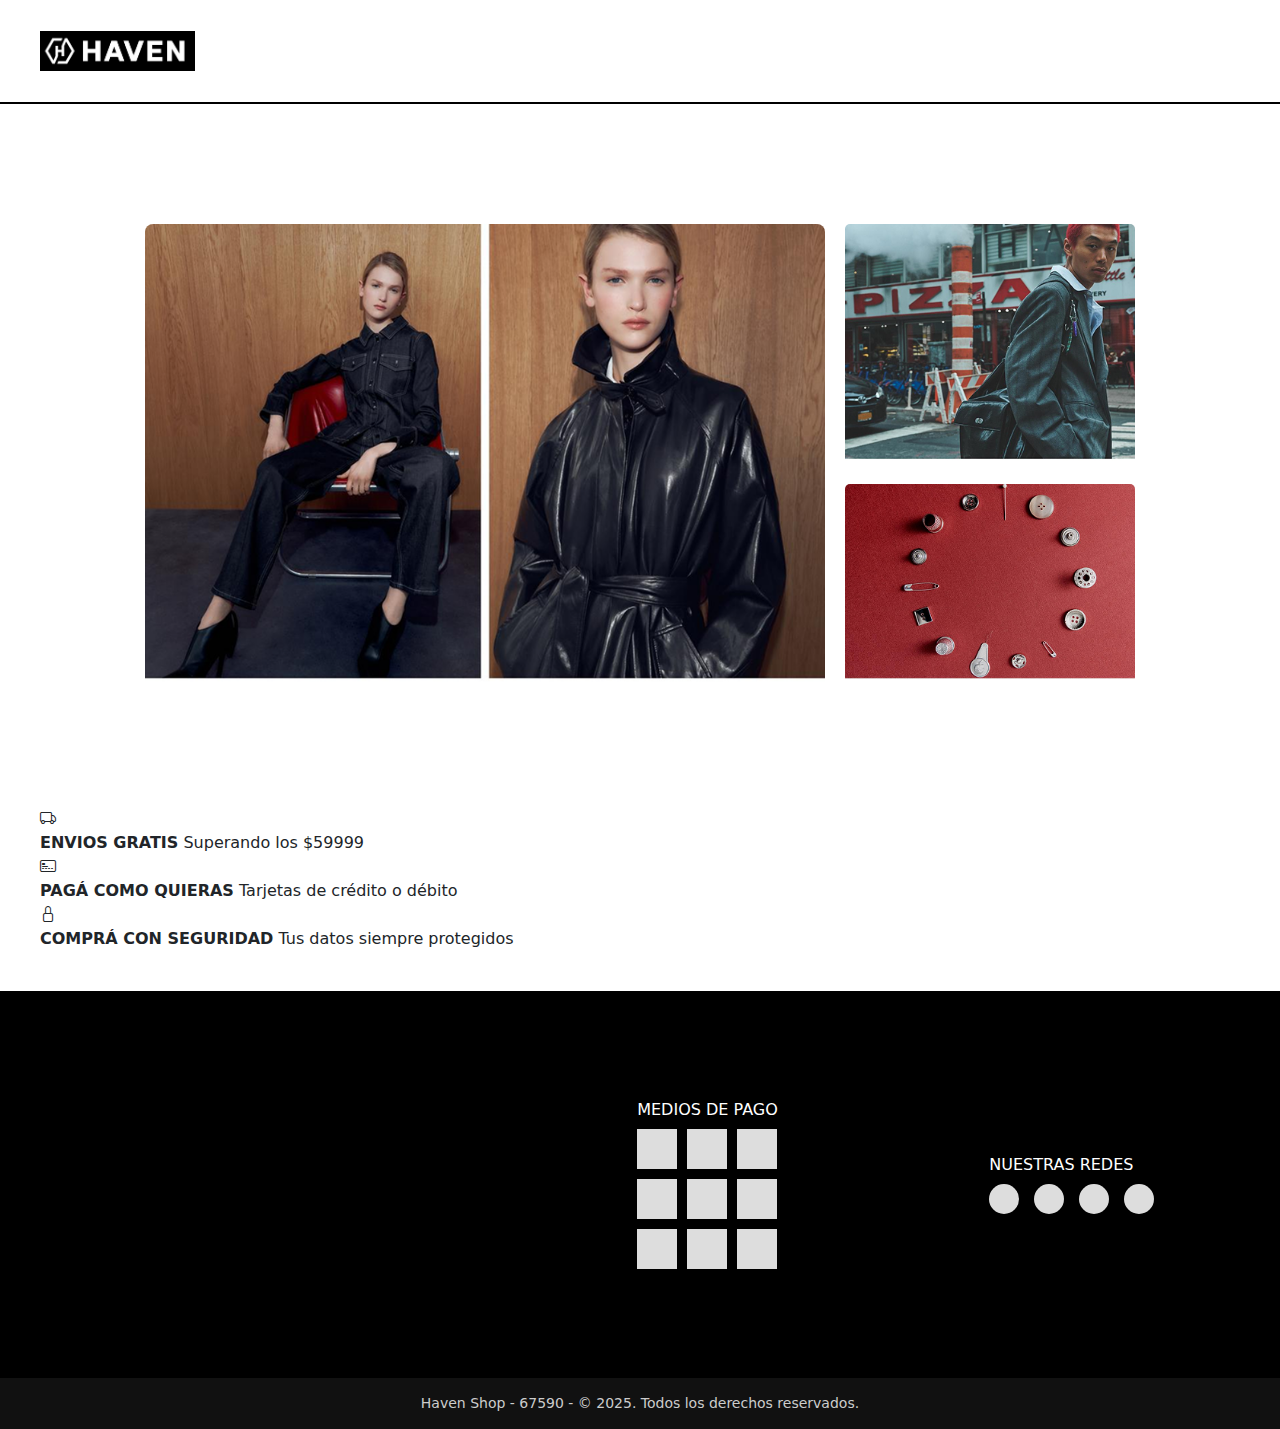
<file: index.html>
<!DOCTYPE html>
<html lang="es">

<head>
    <meta charset="UTF-8" />
    <meta name="viewport" content="width=device-width, initial-scale=1.0" />
    <title>Haven Shop</title>
    <link rel="stylesheet" href="css/style.css" />
    <link rel="preconnect" href="https://fonts.googleapis.com">
    <link rel="icon" href="icons/favicon.png">
    <link href="https://fonts.googleapis.com/css2?family=Inter:wght@400;700&display=swap" rel="stylesheet">
    <link href="https://cdn.jsdelivr.net/npm/bootstrap@5.3.3/dist/css/bootstrap.min.css" rel="stylesheet">
    <link href="https://cdn.jsdelivr.net/npm/bootstrap-icons@1.10.5/font/bootstrap-icons.css" rel="stylesheet">

</head>

<body>
    <header class="header">
        <div class="logo">
            <a class="logolink" href="index.html"> <img src="images/havenlogo1.png" alt="Haven Logo"></a>
        </div>
        <nav class="navbar navbar-expand-lg navbar-dark">
            <div class="container-fluid">
                <button class="navbar-toggler" type="button" data-bs-toggle="collapse" data-bs-target="#navbarNav"
                    aria-controls="navbarNav" aria-expanded="false" aria-label="Toggle navigation">
                    <span class="navbar-toggler-icon"></span>
                </button>
                <div class="collapse navbar-collapse" id="navbarNav">
                    <ul class="navbar-nav ms-auto">
                        <li class="nav-item">
                            <a class="nav-link fs-5" href="pages/productos.html">Productos</a>
                        </li>
                        <li class="nav-item">
                            <a class="nav-link fs-5" href="pages/politica.html">Política de Privacidad</a>
                        </li>
                        <li class="nav-item">
                            <a class="nav-link fs-5" href="pages/sobrenosotros.html">Nosotros</a>
                        </li>
                        <li class="nav-item">
                            <a class="nav-link fs-5" href="pages/contacto.html">Contacto</a>
                        </li>
                    </ul>
                </div>
            </div>
        </nav>

    </header>

    <main>
        <section class="gallery">
            <img class="main-image" src="images/fondo1.png" alt="Mujer con ropa elegante">

            <div class="side-images">
                <img src="images/fondo2.png" alt="Hombre elegante en la calle">
                <img src="images/fondo3.png" alt="Botones, alfileres y objetos de excelente calidad">
            </div>
        </section>

        <div class="anuncios">
            <div class="anuncio">
                <i class="bi bi-truck"></i>
                <div class="anuncio-texto">
                    <strong>ENVIOS GRATIS</strong>
                    Superando los $59999
                </div>
            </div>

            <div class="divisor"></div>

            <div class="anuncio">
                <i class="bi bi-credit-card-2-front"></i>
                <div class="anuncio-texto">
                    <strong>PAGÁ COMO QUIERAS</strong>
                    Tarjetas de crédito o débito
                </div>
            </div>

            <div class="divisor"></div>

            <div class="anuncio">
                <i class="bi bi-lock"></i>
                <div class="anuncio-texto">
                    <strong>COMPRÁ CON SEGURIDAD</strong>
                    Tus datos siempre protegidos
                </div>
            </div>
        </div>



    </main>

    <footer class="footer">
        <div class="map-container">
            <iframe
                src="https://www.google.com/maps/embed?pb=!1m18!1m12!1m3!1d3282.5469563558225!2d-58.40609402426854!3d-34.57459515683162!2m3!1f0!2f0!3f0!3m2!1i1024!2i768!4f13.1!3m3!1m2!1s0x95bcb5888cbeb4d3%3A0x39b6c63a8b67648f!2sZara%20-%20Alcorta%20Shopping!5e0!3m2!1ses!2sar!4v1682383782022!5m2!1ses!2sar"
                width="100%" height="300" style="border:0;" allowfullscreen="" loading="lazy"
                referrerpolicy="no-referrer-when-downgrade">
            </iframe>
        </div>
        <div class="payment">
            <h3>MEDIOS DE PAGO</h3>
            <div class="grid">
                <div class="box"></div>
                <div class="box"></div>
                <div class="box"></div>
                <div class="box"></div>
                <div class="box"></div>
                <div class="box"></div>
                <div class="box"></div>
                <div class="box"></div>
                <div class="box"></div>
            </div>
        </div>
        <div class="social">
            <h3>NUESTRAS REDES</h3>
            <div class="circles">
                <div class="circle"></div>
                <div class="circle"></div>
                <div class="circle"></div>
                <div class="circle"></div>
            </div>
        </div>
    </footer>

    <div class="copyright">
        Haven Shop - 67590 - © 2025. Todos los derechos reservados.
    </div>
    <script src="https://cdn.jsdelivr.net/npm/bootstrap@5.3.3/dist/js/bootstrap.bundle.min.js"></script>

</body>

</html>
</file>
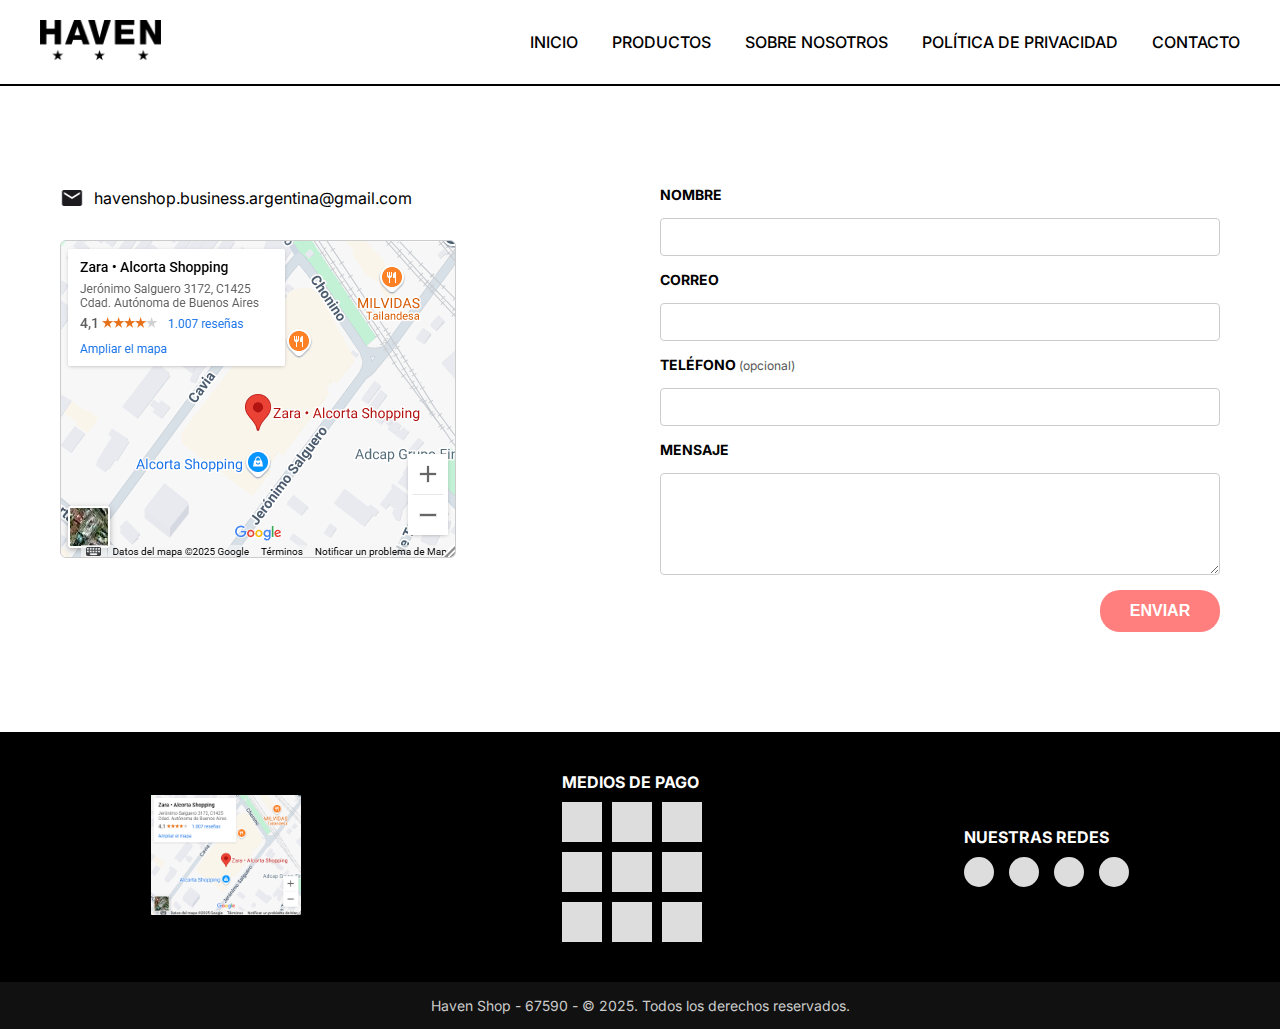
<file: pages/contacto.html>
<!DOCTYPE html>
<html lang="es">

<head>
    <meta charset="UTF-8" />
    <meta name="viewport" content="width=device-width, initial-scale=1.0" />
    <title>Contacto - Haven</title>
    <link rel="stylesheet" href="../css/style.css" />
    <link rel="preconnect" href="https://fonts.googleapis.com" />
    <link href="https://fonts.googleapis.com/css2?family=Inter:wght@400;700&display=swap" rel="stylesheet" />
</head>

<body>
    <header class="header">
        <div class="logo">
            <a class="logolink" href="../index.html"> <img src="../images/havenlogo.png" alt="Haven Logo"></a>
        </div>
        <nav class="nav">
            <a href="../index.html">INICIO</a>
            <a href="productos.html">PRODUCTOS</a>
            <a href="sobrenosotros.html">SOBRE NOSOTROS</a>
            <a href="politica.html">POLÍTICA DE PRIVACIDAD</a>
            <a href="contacto.html">CONTACTO</a>
        </nav>
    </header>

    <main class="contact-section">
        <div class="contact-container">
            <div class="contact-left">
                <div class="contact-email">
                    <img src="../icons/mail.png" alt="Email Icon" />
                    <span>havenshop.business.argentina@gmail.com</span>
                </div>
                <div class="contact-map">
                    <img src="../images/googlemaps.png" alt="Google Maps" />
                </div>
            </div>
            <div class="contact-right">
                <form>
                    <label for="nombre">NOMBRE</label>
                    <input type="text" id="nombre" name="nombre" required />

                    <label for="correo">CORREO</label>
                    <input type="email" id="correo" name="correo" required />

                    <label for="telefono">TELÉFONO <span class="optional">(opcional)</span></label>
                    <input type="tel" id="telefono" name="telefono" />

                    <label for="mensaje">MENSAJE</label>
                    <textarea id="mensaje" name="mensaje" rows="5" required></textarea>

                    <button type="submit" class="btn-enviar">ENVIAR</button>
                </form>
            </div>
        </div>
    </main>

    <footer class="footer">
        <a class="map"
            href="https://www.google.com/maps?ll=-34.574602,-58.403906&z=17&t=m&hl=es&gl=AR&mapclient=embed&cid=4156698126594736879"
            target="_blank">
            <img src="../images/googlemaps.png" alt="Google Maps">
        </a>
        <div class="payment">
            <h3>MEDIOS DE PAGO</h3>
            <div class="grid">
                <div class="box"></div>
                <div class="box"></div>
                <div class="box"></div>
                <div class="box"></div>
                <div class="box"></div>
                <div class="box"></div>
                <div class="box"></div>
                <div class="box"></div>
                <div class="box"></div>
            </div>
        </div>
        <div class="social">
            <h3>NUESTRAS REDES</h3>
            <div class="circles">
                <div class="circle"></div>
                <div class="circle"></div>
                <div class="circle"></div>
                <div class="circle"></div>
            </div>
        </div>
    </footer>

    <div class="copyright">
        Haven Shop - 67590 - © 2025. Todos los derechos reservados.
    </div>
</body>

</html>
</file>
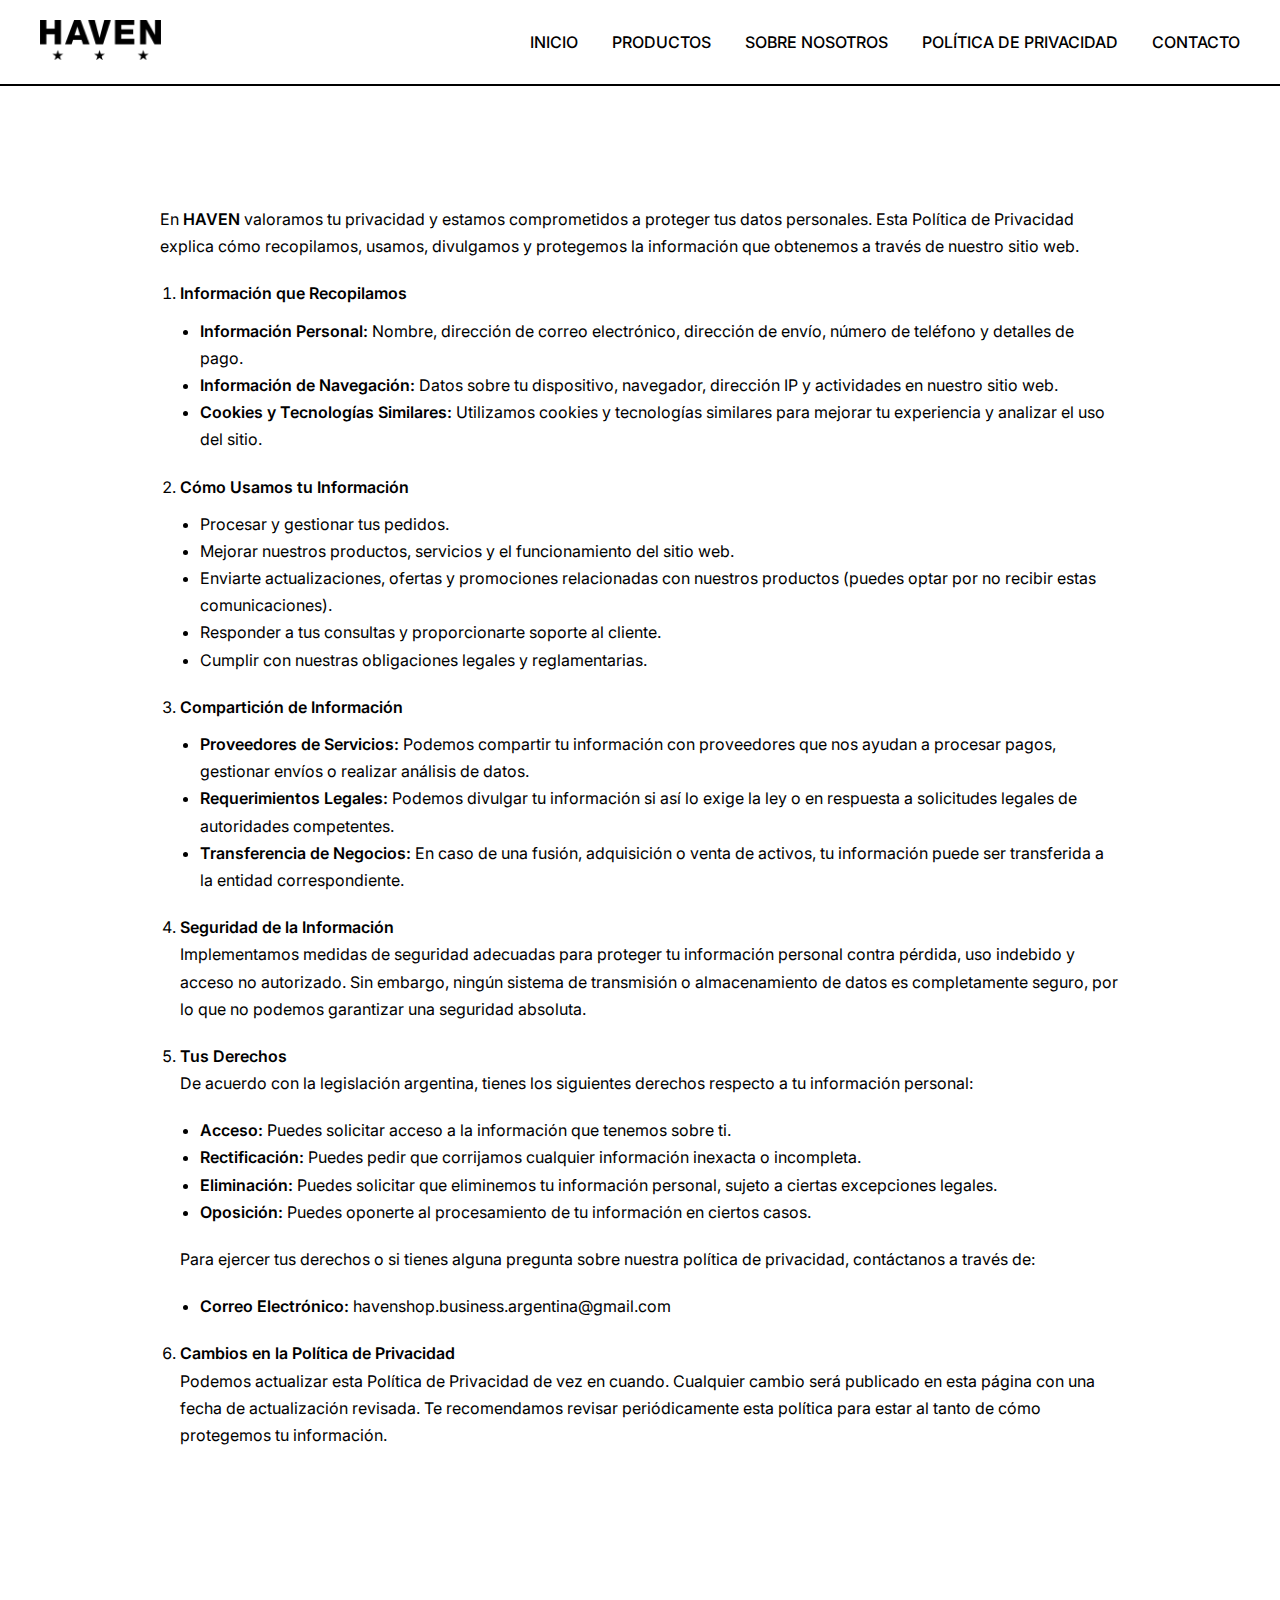
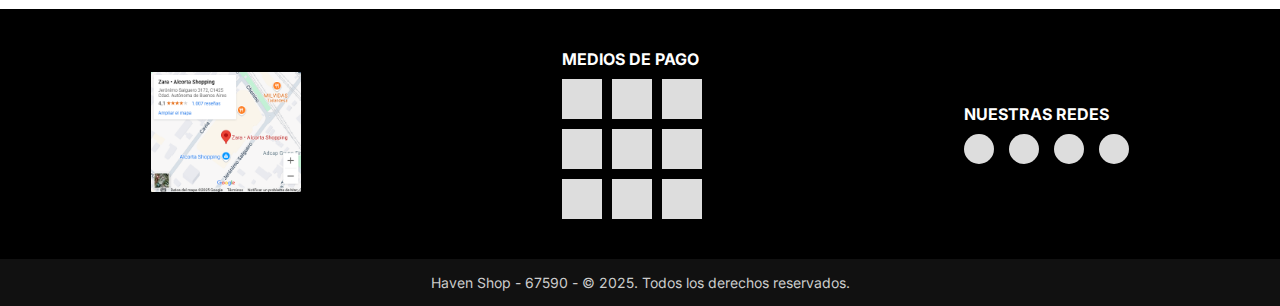
<file: pages/politica.html>
<!DOCTYPE html>
<html lang="es">

<head>
    <meta charset="UTF-8">
    <meta name="viewport" content="width=device-width, initial-scale=1.0" />
    <title>Política de Privacidad - Haven</title>
    <link rel="stylesheet" href="../css/style.css" />
    <link rel="preconnect" href="https://fonts.googleapis.com">
    <link href="https://fonts.googleapis.com/css2?family=Inter:wght@400;700&display=swap" rel="stylesheet">
</head>

<body>
    <header class="header">
        <div class="logo">
            <a class="logolink" href="../index.html"> <img src="../images/havenlogo.png" alt="Haven Logo"></a>
        </div>
        <nav class="nav">
            <a href="../index.html">INICIO</a>
            <a href="productos.html">PRODUCTOS</a>
            <a href="sobrenosotros.html">SOBRE NOSOTROS</a>
            <a href="politica.html">POLÍTICA DE PRIVACIDAD</a>
            <a href="contacto.html">CONTACTO</a>
        </nav>
    </header>

    <main class="privacy-section">
        <p>
            En <strong>HAVEN</strong> valoramos tu privacidad y estamos comprometidos a proteger tus datos personales.
            Esta Política de Privacidad explica cómo recopilamos, usamos, divulgamos y protegemos la información que
            obtenemos a través de nuestro sitio web.
        </p>

        <ol>
            <li><strong>Información que Recopilamos</strong>
                <ul>
                    <li><strong>Información Personal:</strong> Nombre, dirección de correo electrónico, dirección de
                        envío, número de teléfono y detalles de pago.</li>
                    <li><strong>Información de Navegación:</strong> Datos sobre tu dispositivo, navegador, dirección IP
                        y actividades en nuestro sitio web.</li>
                    <li><strong>Cookies y Tecnologías Similares:</strong> Utilizamos cookies y tecnologías similares
                        para mejorar tu experiencia y analizar el uso del sitio.</li>
                </ul>
            </li>

            <li><strong>Cómo Usamos tu Información</strong>
                <ul>
                    <li>Procesar y gestionar tus pedidos.</li>
                    <li>Mejorar nuestros productos, servicios y el funcionamiento del sitio web.</li>
                    <li>Enviarte actualizaciones, ofertas y promociones relacionadas con nuestros productos (puedes
                        optar por no recibir estas comunicaciones).</li>
                    <li>Responder a tus consultas y proporcionarte soporte al cliente.</li>
                    <li>Cumplir con nuestras obligaciones legales y reglamentarias.</li>
                </ul>
            </li>

            <li><strong>Compartición de Información</strong>
                <ul>
                    <li><strong>Proveedores de Servicios:</strong> Podemos compartir tu información con proveedores que
                        nos ayudan a procesar pagos, gestionar envíos o realizar análisis de datos.</li>
                    <li><strong>Requerimientos Legales:</strong> Podemos divulgar tu información si así lo exige la ley
                        o en respuesta a solicitudes legales de autoridades competentes.</li>
                    <li><strong>Transferencia de Negocios:</strong> En caso de una fusión, adquisición o venta de
                        activos, tu información puede ser transferida a la entidad correspondiente.</li>
                </ul>
            </li>

            <li><strong>Seguridad de la Información</strong>
                <p>Implementamos medidas de seguridad adecuadas para proteger tu información personal contra pérdida,
                    uso indebido y acceso no autorizado. Sin embargo, ningún sistema de transmisión o almacenamiento de
                    datos es completamente seguro, por lo que no podemos garantizar una seguridad absoluta.</p>
            </li>

            <li><strong>Tus Derechos</strong>
                <p>De acuerdo con la legislación argentina, tienes los siguientes derechos respecto a tu información
                    personal:</p>
                <ul>
                    <li><strong>Acceso:</strong> Puedes solicitar acceso a la información que tenemos sobre ti.</li>
                    <li><strong>Rectificación:</strong> Puedes pedir que corrijamos cualquier información inexacta o
                        incompleta.</li>
                    <li><strong>Eliminación:</strong> Puedes solicitar que eliminemos tu información personal, sujeto a
                        ciertas excepciones legales.</li>
                    <li><strong>Oposición:</strong> Puedes oponerte al procesamiento de tu información en ciertos casos.
                    </li>
                </ul>
                <p>Para ejercer tus derechos o si tienes alguna pregunta sobre nuestra política de privacidad,
                    contáctanos a través de:</p>
                <ul>
                    <li><strong>Correo Electrónico:</strong> havenshop.business.argentina@gmail.com</li>
                </ul>
            </li>

            <li><strong>Cambios en la Política de Privacidad</strong>
                <p>Podemos actualizar esta Política de Privacidad de vez en cuando. Cualquier cambio será publicado en
                    esta página con una fecha de actualización revisada. Te recomendamos revisar periódicamente esta
                    política para estar al tanto de cómo protegemos tu información.</p>
            </li>
        </ol>
    </main>

    <footer class="footer">
        <a class="map"
            href="https://www.google.com/maps?ll=-34.574602,-58.403906&z=17&t=m&hl=es&gl=AR&mapclient=embed&cid=4156698126594736879"
            target="_blank">
            <img src="../images/googlemaps.png" alt="Google Maps">
        </a>
        <div class="payment">
            <h3>MEDIOS DE PAGO</h3>
            <div class="grid">
                <div class="box"></div>
                <div class="box"></div>
                <div class="box"></div>
                <div class="box"></div>
                <div class="box"></div>
                <div class="box"></div>
                <div class="box"></div>
                <div class="box"></div>
                <div class="box"></div>
            </div>
        </div>
        <div class="social">
            <h3>NUESTRAS REDES</h3>
            <div class="circles">
                <div class="circle"></div>
                <div class="circle"></div>
                <div class="circle"></div>
                <div class="circle"></div>
            </div>
        </div>
    </footer>

    <div class="copyright">
        Haven Shop - 67590 - © 2025. Todos los derechos reservados.
    </div>
</body>

</html>
</file>
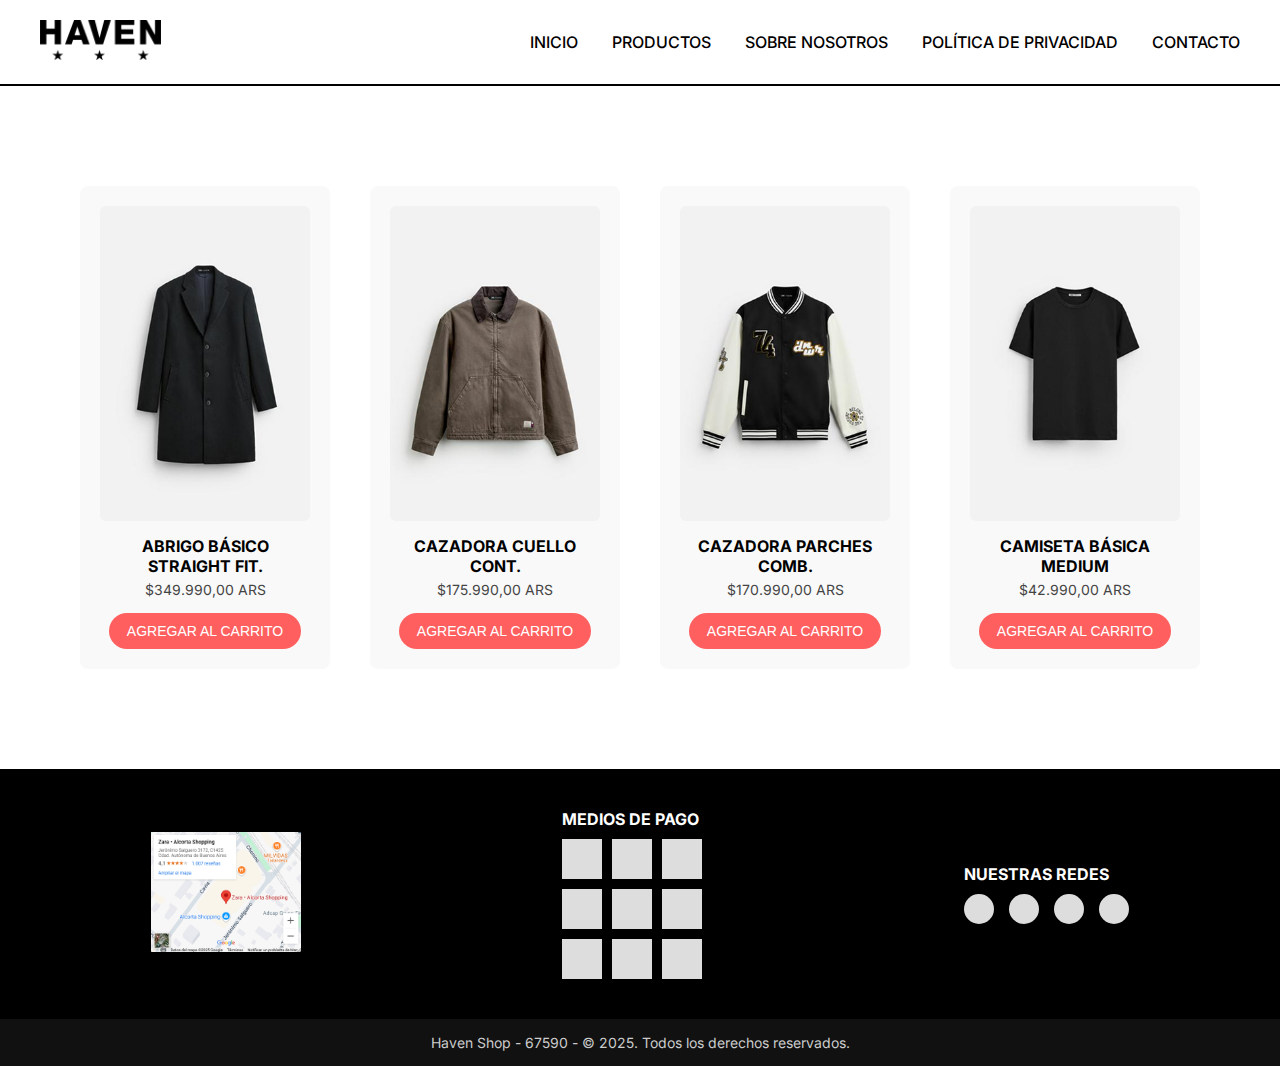
<file: pages/productos.html>
<!DOCTYPE html>
<html lang="es">

<head>
    <meta charset="UTF-8" />
    <meta name="viewport" content="width=device-width, initial-scale=1.0" />
    <title>Productos - Haven Shop</title>
    <link rel="stylesheet" href="../css/style.css" />
    <link rel="preconnect" href="https://fonts.googleapis.com">
    <link rel="icon" href="../icons/favicon.png">
    <link href="https://fonts.googleapis.com/css2?family=Inter:wght@400;700&display=swap" rel="stylesheet">
</head>

<body>
    <header class="header">
        <div class="logo">
            <a class="logolink" href="../index.html"> <img src="../images/havenlogo.png" alt="Haven Logo"></a>
        </div>
        <nav class="nav">
            <a href="../index.html">INICIO</a>
            <a href="productos.html">PRODUCTOS</a>
            <a href="sobrenosotros.html">SOBRE NOSOTROS</a>
            <a href="politica.html">POLÍTICA DE PRIVACIDAD</a>
            <a href="contacto.html">CONTACTO</a>
        </nav>
    </header>

    <main>
        <section class="product-gallery">
            <div class="product-card">
                <img src="../images/item1.png" alt="Abrigo Básico">
                <h3>ABRIGO BÁSICO STRAIGHT FIT.</h3>
                <p>$349.990,00 ARS</p>
                <button>AGREGAR AL CARRITO</button>
            </div>
            <div class="product-card">
                <img src="../images/item2.png" alt="Cazadora Cuello Cont.">
                <h3>CAZADORA CUELLO CONT.</h3>
                <p>$175.990,00 ARS</p>
                <button>AGREGAR AL CARRITO</button>
            </div>
            <div class="product-card">
                <img src="../images/item3.png" alt="Cazadora Parches Comb.">
                <h3>CAZADORA PARCHES COMB.</h3>
                <p>$170.990,00 ARS</p>
                <button>AGREGAR AL CARRITO</button>
            </div>
            <div class="product-card">
                <img src="../images/item4.png" alt="Camiseta Básica Medium">
                <h3>CAMISETA BÁSICA MEDIUM</h3>
                <p>$42.990,00 ARS</p>
                <button>AGREGAR AL CARRITO</button>
            </div>
        </section>
    </main>

    <footer class="footer">
        <a class="map"
            href="https://www.google.com/maps?ll=-34.574602,-58.403906&z=17&t=m&hl=es&gl=AR&mapclient=embed&cid=4156698126594736879"
            target="_blank">
            <img src="../images/googlemaps.png" alt="Google Maps">
        </a>
        <div class="payment">
            <h3>MEDIOS DE PAGO</h3>
            <div class="grid">
                <div class="box"></div>
                <div class="box"></div>
                <div class="box"></div>
                <div class="box"></div>
                <div class="box"></div>
                <div class="box"></div>
                <div class="box"></div>
                <div class="box"></div>
                <div class="box"></div>
            </div>
        </div>
        <div class="social">
            <h3>NUESTRAS REDES</h3>
            <div class="circles">
                <div class="circle"></div>
                <div class="circle"></div>
                <div class="circle"></div>
                <div class="circle"></div>
            </div>
        </div>
    </footer>

    <div class="copyright">
        Haven Shop - 67590 - © 2025. Todos los derechos reservados.
    </div>
</body>

</html>
</file>
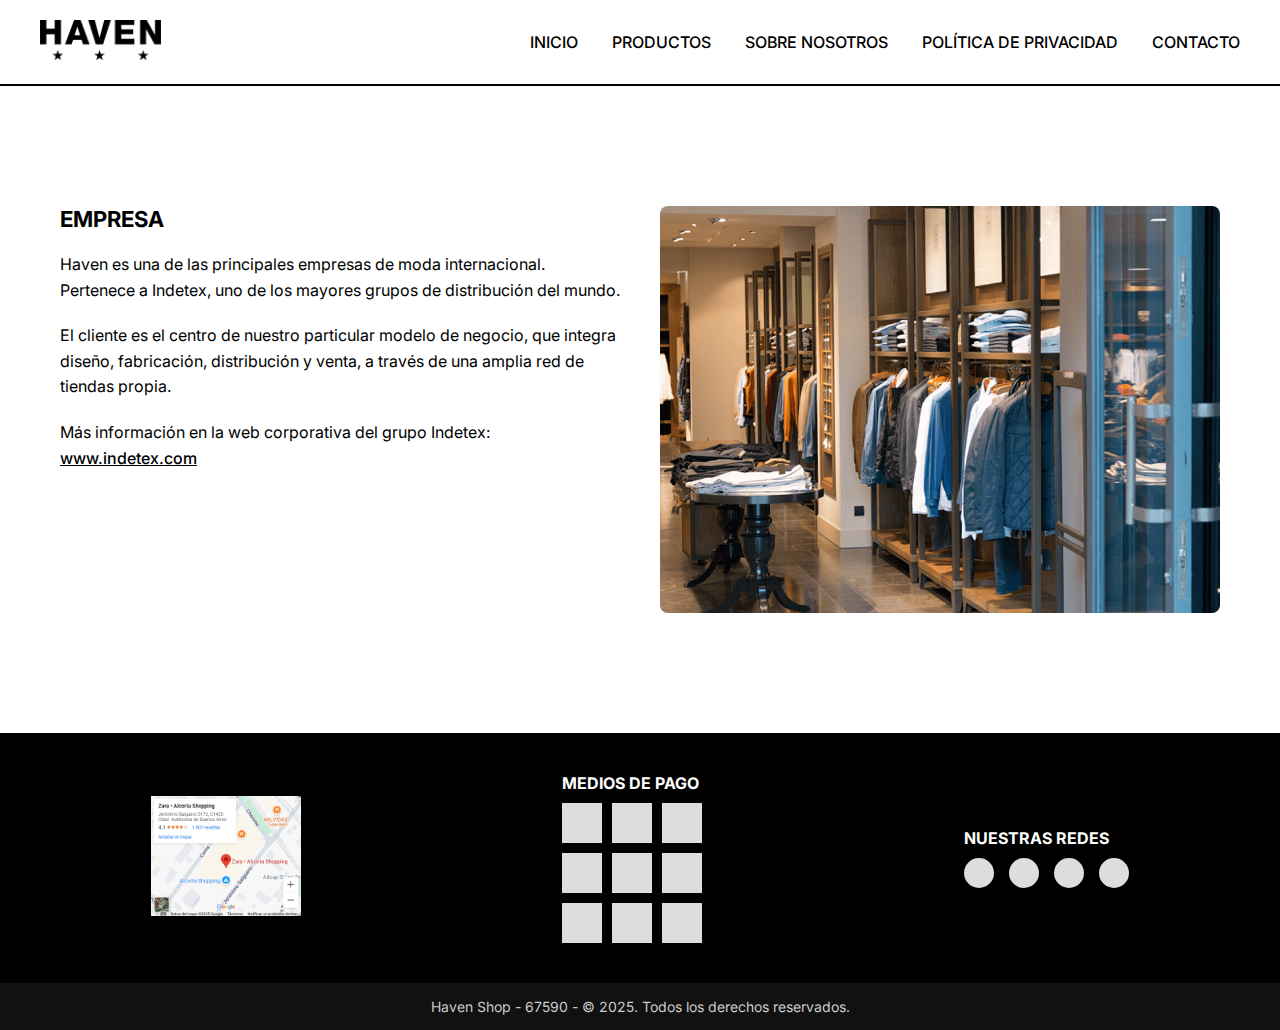
<file: pages/sobrenosotros.html>
<!DOCTYPE html>
<html lang="es">

<head>
    <meta charset="UTF-8">
    <meta name="viewport" content="width=device-width, initial-scale=1.0" />
    <title>Sobre Nosotros - Haven</title>
    <link rel="stylesheet" href="../css/style.css" />
    <link rel="preconnect" href="https://fonts.googleapis.com">
    <link rel="icon" href="../icons/favicon.png">
    <link href="https://fonts.googleapis.com/css2?family=Inter:wght@400;700&display=swap" rel="stylesheet">
</head>

<body>
    <header class="header">
        <div class="logo">
            <a class="logolink" href="../index.html"> <img src="../images/havenlogo.png" alt="Haven Logo"></a>
        </div>
        <nav class="nav">
            <a href="../index.html">INICIO</a>
            <a href="productos.html">PRODUCTOS</a>
            <a href="sobrenosotros.html">SOBRE NOSOTROS</a>
            <a href="politica.html">POLÍTICA DE PRIVACIDAD</a>
            <a href="contacto.html">CONTACTO</a>
        </nav>
    </header>

    <main class="about-section">
        <div class="about-text">
            <h2>EMPRESA</h2>
            <p>
                Haven es una de las principales empresas de moda internacional. Pertenece a Indetex, uno de los mayores
                grupos de distribución del mundo.
            </p>
            <p>
                El cliente es el centro de nuestro particular modelo de negocio, que integra diseño, fabricación,
                distribución y venta, a través de una amplia red de tiendas propia.
            </p>
            <p>
                Más información en la web corporativa del grupo Indetex: <a href="https://www.indetex.com"
                    target="_blank">www.indetex.com</a>
            </p>
        </div>
        <div class="about-image">
            <img src="../images/tienda.png" alt="Interior de tienda">
        </div>
    </main>

    <footer class="footer">
        <a class="map"
            href="https://www.google.com/maps?ll=-34.574602,-58.403906&z=17&t=m&hl=es&gl=AR&mapclient=embed&cid=4156698126594736879"
            target="_blank">
            <img src="../images/googlemaps.png" alt="Google Maps">
        </a>
        <div class="payment">
            <h3>MEDIOS DE PAGO</h3>
            <div class="grid">
                <div class="box"></div>
                <div class="box"></div>
                <div class="box"></div>
                <div class="box"></div>
                <div class="box"></div>
                <div class="box"></div>
                <div class="box"></div>
                <div class="box"></div>
                <div class="box"></div>
            </div>
        </div>
        <div class="social">
            <h3>NUESTRAS REDES</h3>
            <div class="circles">
                <div class="circle"></div>
                <div class="circle"></div>
                <div class="circle"></div>
                <div class="circle"></div>
            </div>
        </div>
    </footer>

    <div class="copyright">
        Haven Shop - 67590 - © 2025. Todos los derechos reservados.
    </div>
</body>

</html>
</file>
<file: css/style.css>
* {
    margin: 0;
    padding: 0;
    box-sizing: border-box;
}

body {
    font-family: 'Inter', sans-serif;
    background-color: #fff;
    color: #000;
}

.header {
    display: flex;
    justify-content: space-between;
    align-items: center;
    border-bottom: 2px solid #000;
    padding: 20px 40px;
}

.logo img {
    height: 40px;
}

.nav a {
    margin-left: 30px;
    text-decoration: none;
    color: #000;
    font-weight: 500;
}

main {
    padding: 40px;
}

.gallery {
    display: flex;
    justify-content: center;
    align-items: flex-start;
    gap: 20px;
    margin: 80px auto;
    max-width: 1200px;
}

.main-image {
    width: 680px;
    height: auto;
    border-radius: 8px;
}

.side-images {
    display: flex;
    flex-direction: column;
}

.side-images img {
    width: 290px;
    height: auto;
    border-radius: 5px;
}

/* --- PÁGINA 2 - PRODUCTOS --- */
.product-gallery {
    display: flex;
    justify-content: center;
    gap: 40px;
    flex-wrap: wrap;
    padding: 60px 20px;
    max-width: 1200px;
    margin: 0 auto;
}

.product-card {
    display: flex;
    flex-direction: column;
    align-items: center;
    width: 250px;
    background-color: #f9f9f9;
    padding: 20px;
    border-radius: 8px;
    transition: transform 0.2s ease, box-shadow 0.2s ease;
}

.product-card:hover {
    transform: translateY(-5px);
    box-shadow: 0 4px 15px rgba(0, 0, 0, 0.1);
}

.product-card img {
    width: 100%;
    height: auto;
    border-radius: 6px;
    margin-bottom: 15px;
}

.product-card h3 {
    font-size: 16px;
    margin-bottom: 5px;
    text-align: center;
}

.product-card p {
    font-size: 14px;
    color: #444;
    margin-bottom: 15px;
}

.product-card button {
    background-color: #ff5f5f;
    color: white;
    border: none;
    padding: 10px 18px;
    font-size: 14px;
    border-radius: 20px;
    cursor: pointer;
    transition: background-color 0.2s ease;
}

.product-card button:hover {
    background-color: #e74c3c;
}

.footer {
    background-color: #000;
    color: #fff;
    display: flex;
    justify-content: space-around;
    align-items: center;
    padding: 40px 20px;
    flex-wrap: wrap;
}

.map img {
    height: 120px;
}

.payment h3,
.social h3 {
    margin-bottom: 10px;
    font-size: 16px;
}

.grid {
    display: grid;
    grid-template-columns: repeat(3, 40px);
    grid-gap: 10px;
}

.box {
    width: 40px;
    height: 40px;
    background-color: #ddd;
}

.circles {
    display: flex;
    gap: 15px;
}

.circle {
    width: 30px;
    height: 30px;
    background-color: #ddd;
    border-radius: 50%;
}

.copyright {
    background-color: #111;
    color: #ccc;
    text-align: center;
    padding: 15px 10px;
    font-size: 14px;
}

/* --- PÁGINA 3 - POLÍTICA DE PRIVACIDAD --- */
.about-section {
    display: flex;
    justify-content: space-between;
    align-items: flex-start;
    max-width: 1200px;
    margin: 80px auto;
    padding: 40px 20px;
    gap: 40px;
}

.about-text {
    flex: 1;
}

.about-text h2 {
    font-size: 22px;
    margin-bottom: 20px;
}

.about-text p {
    font-size: 16px;
    margin-bottom: 20px;
    line-height: 1.6;
}

.about-text a {
    color: #000;
    text-decoration: underline;
    font-weight: 500;
}

.about-image {
    flex: 1;
    display: flex;
    justify-content: center;
}

.about-image img {
    max-width: 100%;
    height: auto;
    border-radius: 8px;
}

/* --- PÁGINA 4 - POLÍTICA DE PRIVACIDAD --- */
.privacy-section {
    max-width: 1000px;
    margin: 80px auto;
    padding: 40px 20px;
    font-size: 16px;
    line-height: 1.7;
}

.privacy-section strong {
    font-weight: 600;
}

.privacy-section p {
    margin-bottom: 20px;
}

.privacy-section ol {
    list-style: decimal;
    margin-left: 20px;
    margin-bottom: 40px;
}

.privacy-section ul {
    list-style: disc;
    margin-left: 20px;
    margin-top: 10px;
    margin-bottom: 20px;
}

/* --- PÁGINA 5 - CONTACTO --- */
.contact-section {
    max-width: 1200px;
    margin: 60px auto;
    padding: 40px 20px;
    display: flex;
    justify-content: center;
}

.contact-container {
    display: flex;
    gap: 40px;
    flex-wrap: wrap;
    width: 100%;
    justify-content: space-between;
}

.contact-left {
    flex: 1;
    min-width: 300px;
    display: flex;
    flex-direction: column;
    gap: 30px;
}

.contact-email {
    display: flex;
    align-items: center;
    gap: 10px;
    font-size: 16px;
}

.contact-email img {
    width: 24px;
    height: 24px;
}

.contact-map img {
    max-width: 100%;
    border: 1px solid #ccc;
    border-radius: 6px;
}

.contact-right {
    flex: 1;
    min-width: 300px;
}

.contact-right form {
    display: flex;
    flex-direction: column;
    gap: 15px;
}

.contact-right label {
    font-weight: bold;
    font-size: 14px;
}

.contact-right input,
.contact-right textarea {
    padding: 10px;
    font-size: 14px;
    border: 1px solid #ccc;
    border-radius: 4px;
}

.optional {
    font-weight: normal;
    font-size: 12px;
    color: #555;
}

.btn-enviar {
    background-color: #ff7f7f;
    color: white;
    border: none;
    padding: 12px;
    font-size: 16px;
    font-weight: bold;
    border-radius: 20px;
    cursor: pointer;
    width: 120px;
    align-self: flex-end;
    transition: background-color 0.2s ease;
}

.btn-enviar:hover {
    background-color: #e76161;
}

@media (max-width: 768px) {

    .header,
    .about-section,
    .contact-container,
    .footer {
        flex-direction: column;
        align-items: center;
        text-align: center;
    }

    .nav a {
        margin-left: 10px;
        font-size: 14px;
    }

    .product-card {
        width: 90%;
    }

    .gallery {
        flex-direction: column;
        align-items: center;
    }
}
</file>
